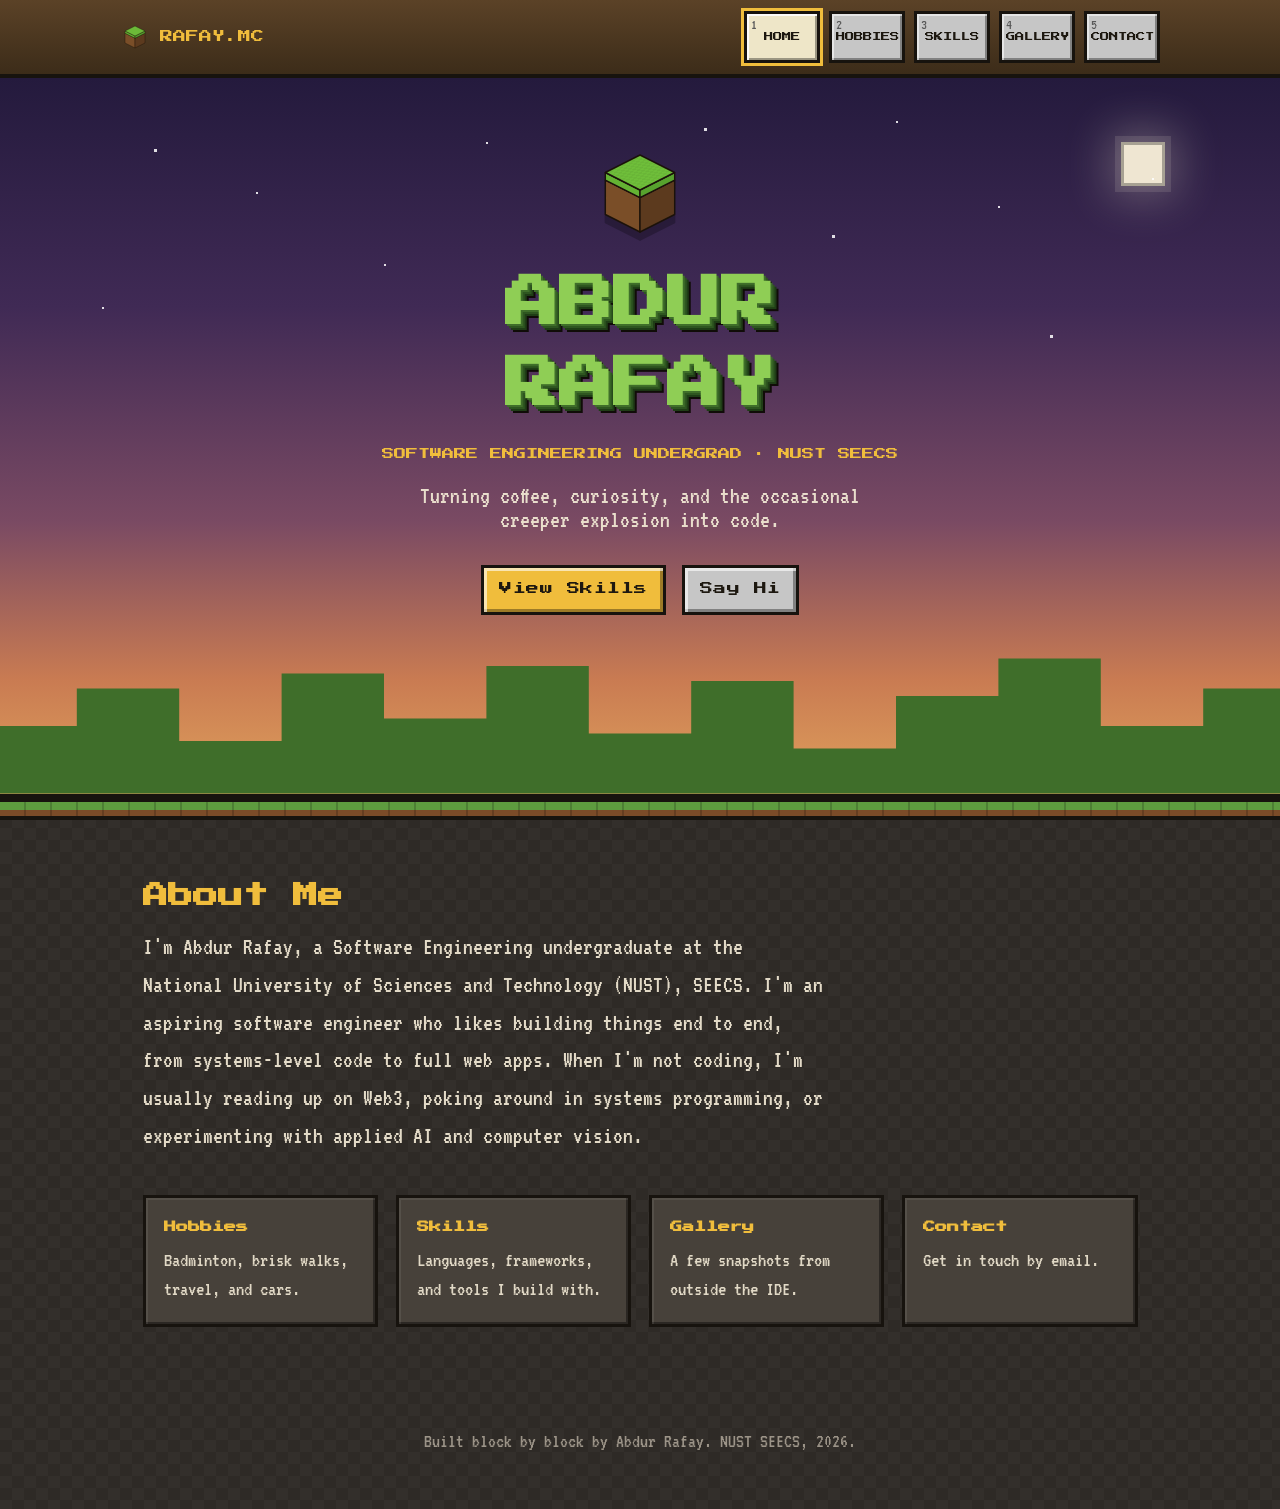
<file: index.html>
<!DOCTYPE html>
<html lang="en">
<head>
<meta charset="UTF-8">
<meta name="viewport" content="width=device-width, initial-scale=1.0">
<title>Abdur Rafay | Home</title>
<link rel="icon" href="images/grass-block.svg" type="image/svg+xml">
<link rel="stylesheet" href="styles.css">
</head>
<body class="page-home">
<a class="skip-link" href="#main">Skip to content</a>

  <nav class="nav-bar" aria-label="Main navigation">
    <div class="nav-inner">
      <a class="nav-brand" href="index.html"><img src="images/grass-block.svg" alt="">RAFAY.MC</a>
      <div class="nav-slots">
        <a class="slot-link active" href="index.html"><span class="slot-num">1</span>HOME</a><a class="slot-link" href="hobbies.html"><span class="slot-num">2</span>HOBBIES</a><a class="slot-link" href="skills.html"><span class="slot-num">3</span>SKILLS</a><a class="slot-link" href="gallery.html"><span class="slot-num">4</span>GALLERY</a><a class="slot-link" href="contact.html"><span class="slot-num">5</span>CONTACT</a>
      </div>
    </div>
  </nav>

<main id="main">

  <section class="hero">
    <div class="hero-hills" aria-hidden="true"></div>
    <div class="hero-moon" aria-hidden="true"></div>
    <i class="star star-1"></i>
<i class="star star-2"></i>
<i class="star star-3"></i>
<i class="star star-4"></i>
<i class="star star-5"></i>
<i class="star star-6"></i>
<i class="star star-7"></i>
<i class="star star-8"></i>
<i class="star star-9"></i>
<i class="star star-10"></i>
<i class="star star-11"></i>
<i class="star star-12"></i>
    <div class="hero-content">
      <img class="hero-cube" src="images/grass-block.svg" alt="">
      <h1 class="logo">ABDUR<br>RAFAY</h1>
      <p class="tagline">SOFTWARE ENGINEERING UNDERGRAD &middot; NUST SEECS</p>
      <p class="hero-line">Turning coffee, curiosity, and the occasional creeper explosion into code.</p>
      <div class="hero-ctas">
        <a class="btn btn-primary" href="skills.html">View Skills</a>
        <a class="btn" href="contact.html">Say Hi</a>
      </div>
    </div>
  </section>
  <div class="divider" aria-hidden="true"></div>

  <div class="wrap">
    <h2 class="section-title">About Me</h2>
    <p class="about-text">
      I'm Abdur Rafay, a Software Engineering undergraduate at the National University of
      Sciences and Technology (NUST), SEECS. I'm an aspiring software engineer who likes
      building things end to end, from systems-level code to full web apps. When I'm not
      coding, I'm usually reading up on Web3, poking around in systems programming, or
      experimenting with applied AI and computer vision.
    </p>

    <div class="link-cards">
      <a class="link-card" href="hobbies.html">
        <h3>Hobbies</h3>
        <p>Badminton, brisk walks, travel, and cars.</p>
      </a>
      <a class="link-card" href="skills.html">
        <h3>Skills</h3>
        <p>Languages, frameworks, and tools I build with.</p>
      </a>
      <a class="link-card" href="gallery.html">
        <h3>Gallery</h3>
        <p>A few snapshots from outside the IDE.</p>
      </a>
      <a class="link-card" href="contact.html">
        <h3>Contact</h3>
        <p>Get in touch by email.</p>
      </a>
    </div>
  </div>

</main>

  <footer>
    Built block by block by Abdur Rafay. NUST SEECS, 2026.
  </footer>

</body>
</html>
</file>
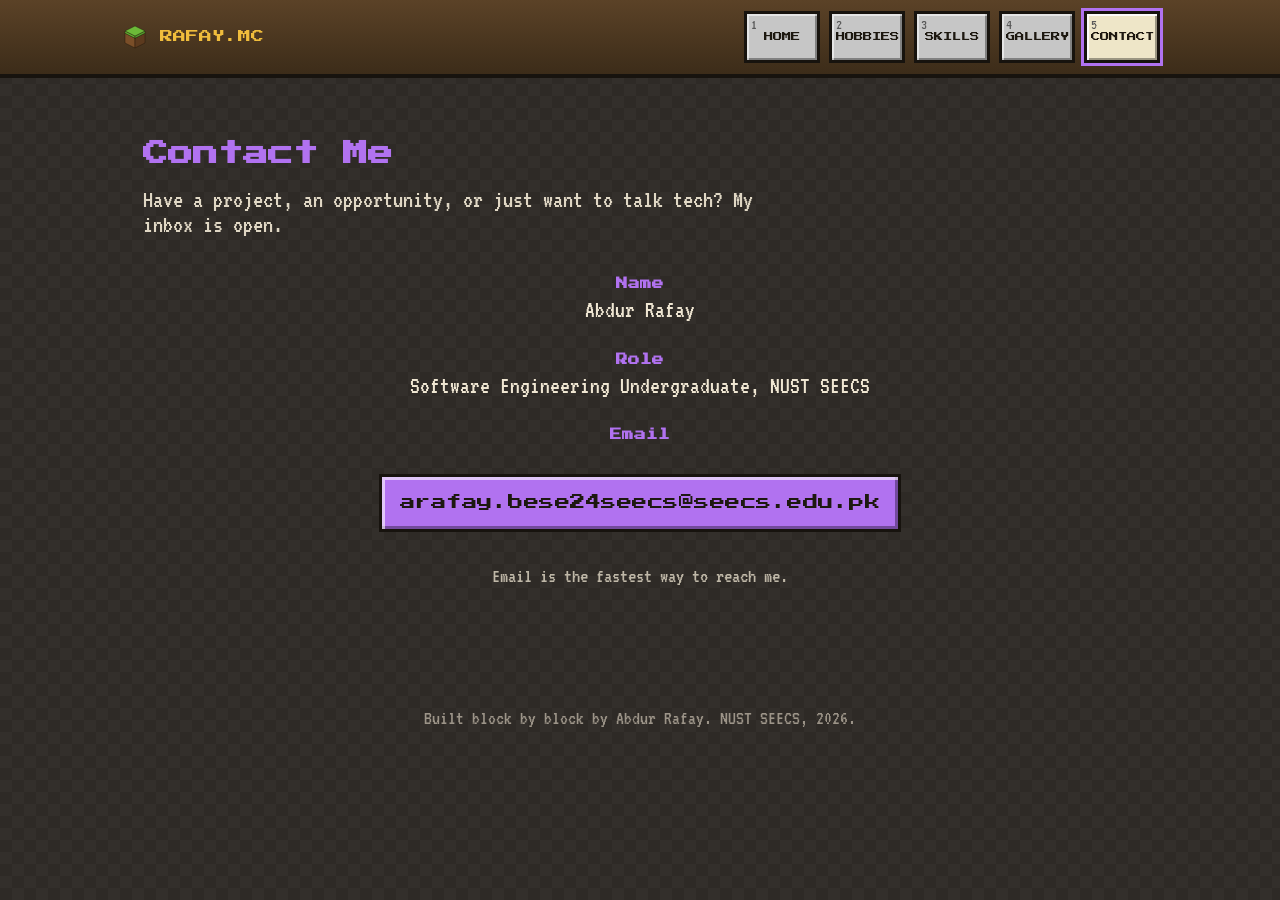
<file: contact.html>
<!DOCTYPE html>
<html lang="en">
<head>
<meta charset="UTF-8">
<meta name="viewport" content="width=device-width, initial-scale=1.0">
<title>Abdur Rafay | Contact Me</title>
<link rel="icon" href="images/grass-block.svg" type="image/svg+xml">
<link rel="stylesheet" href="styles.css">
</head>
<body class="page-contact">
<a class="skip-link" href="#main">Skip to content</a>

  <nav class="nav-bar" aria-label="Main navigation">
    <div class="nav-inner">
      <a class="nav-brand" href="index.html"><img src="images/grass-block.svg" alt="">RAFAY.MC</a>
      <div class="nav-slots">
        <a class="slot-link" href="index.html"><span class="slot-num">1</span>HOME</a><a class="slot-link" href="hobbies.html"><span class="slot-num">2</span>HOBBIES</a><a class="slot-link" href="skills.html"><span class="slot-num">3</span>SKILLS</a><a class="slot-link" href="gallery.html"><span class="slot-num">4</span>GALLERY</a><a class="slot-link active" href="contact.html"><span class="slot-num">5</span>CONTACT</a>
      </div>
    </div>
  </nav>

<main id="main">

  <div class="wrap">
    <h1 class="section-title">Contact Me</h1>
    <p class="lede">Have a project, an opportunity, or just want to talk tech? My inbox is open.</p>

    <div class="contact-panel">
      <div class="contact-row">
        <strong>Name</strong>
        <span>Abdur Rafay</span>
      </div>
      <div class="contact-row">
        <strong>Role</strong>
        <span>Software Engineering Undergraduate, NUST SEECS</span>
      </div>
      <div class="contact-row">
        <strong>Email</strong><br>
        <a class="btn btn-primary mail-btn" href="mailto:arafay.bese24seecs@seecs.edu.pk">arafay.bese24seecs@seecs.edu.pk</a>
      </div>
      <p class="contact-note">Email is the fastest way to reach me.</p>
    </div>
  </div>

</main>

  <footer>
    Built block by block by Abdur Rafay. NUST SEECS, 2026.
  </footer>

</body>
</html>
</file>
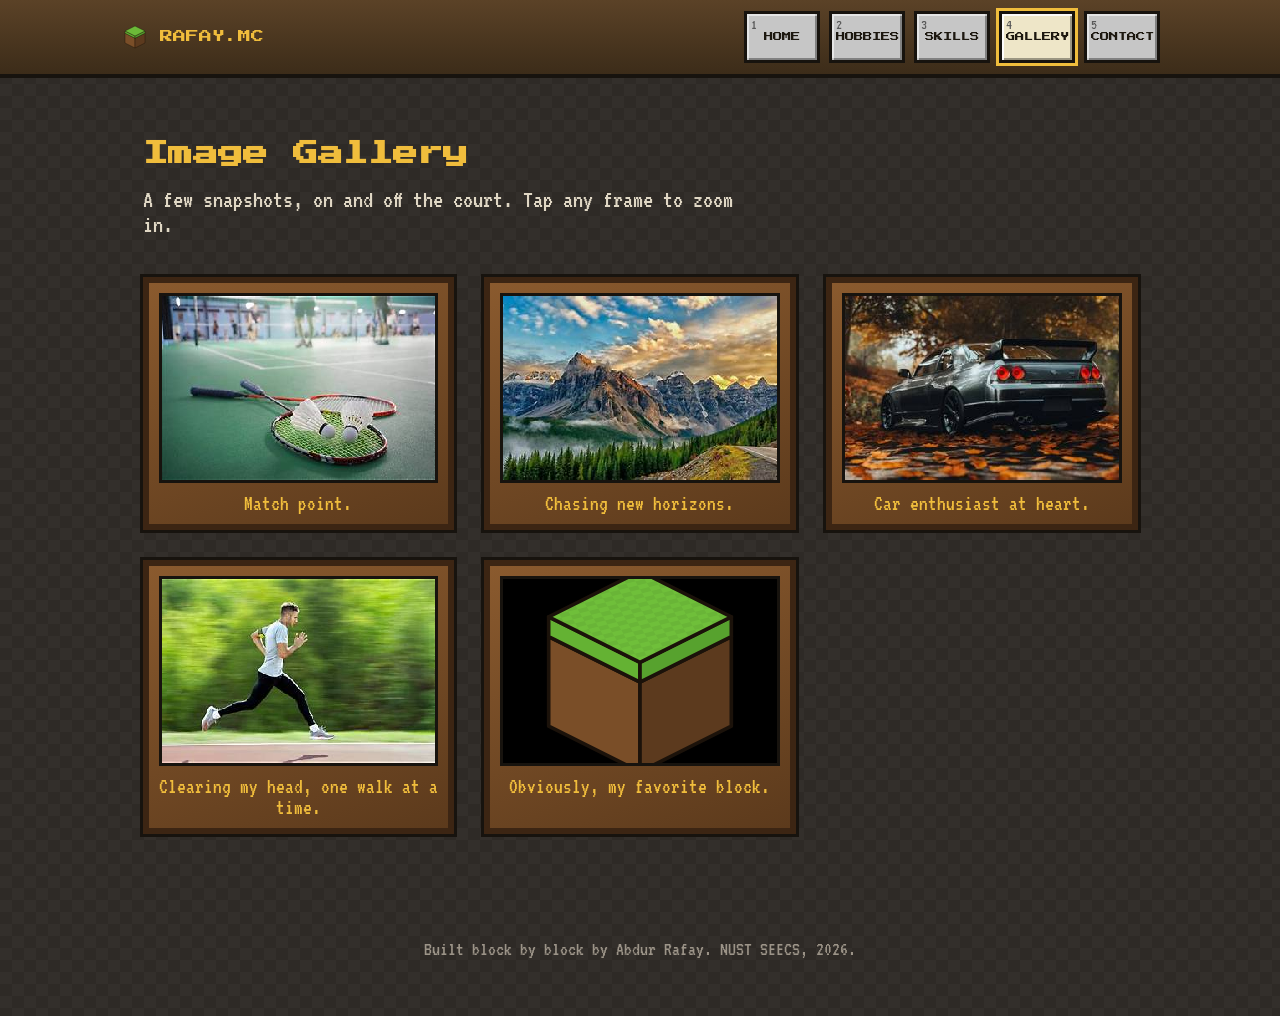
<file: gallery.html>
<!DOCTYPE html>
<html lang="en">
<head>
<meta charset="UTF-8">
<meta name="viewport" content="width=device-width, initial-scale=1.0">
<title>Abdur Rafay | Image Gallery</title>
<link rel="icon" href="images/grass-block.svg" type="image/svg+xml">
<link rel="stylesheet" href="styles.css">
</head>
<body class="page-gallery">
<a class="skip-link" href="#main">Skip to content</a>

  <nav class="nav-bar" aria-label="Main navigation">
    <div class="nav-inner">
      <a class="nav-brand" href="index.html"><img src="images/grass-block.svg" alt="">RAFAY.MC</a>
      <div class="nav-slots">
        <a class="slot-link" href="index.html"><span class="slot-num">1</span>HOME</a><a class="slot-link" href="hobbies.html"><span class="slot-num">2</span>HOBBIES</a><a class="slot-link" href="skills.html"><span class="slot-num">3</span>SKILLS</a><a class="slot-link active" href="gallery.html"><span class="slot-num">4</span>GALLERY</a><a class="slot-link" href="contact.html"><span class="slot-num">5</span>CONTACT</a>
      </div>
    </div>
  </nav>

<main id="main">

  <div class="wrap">
    <h1 class="section-title">Image Gallery</h1>
    <p class="lede">A few snapshots, on and off the court. Tap any frame to zoom in.</p>
    <div class="gallery-grid">
      
      <figure class="frame">
        <a href="#lb1" aria-label="View larger: Match point.">
          <img src="images/badminton.jpg" alt="Two shuttlecocks resting on a badminton racket">
        </a>
        <figcaption>Match point.</figcaption>
      </figure>
      <div id="lb1" class="lightbox">
        <img src="images/badminton.jpg" alt="Two shuttlecocks resting on a badminton racket">
        <a class="lightbox-close" href="#_">Close</a>
      </div>
      <figure class="frame">
        <a href="#lb2" aria-label="View larger: Chasing new horizons.">
          <img src="images/travel.jpg" alt="A mountain road at sunrise">
        </a>
        <figcaption>Chasing new horizons.</figcaption>
      </figure>
      <div id="lb2" class="lightbox">
        <img src="images/travel.jpg" alt="A mountain road at sunrise">
        <a class="lightbox-close" href="#_">Close</a>
      </div>
      <figure class="frame">
        <a href="#lb3" aria-label="View larger: Car enthusiast at heart.">
          <img src="images/car.jpg" alt="A silver sports car on a road covered in autumn leaves">
        </a>
        <figcaption>Car enthusiast at heart.</figcaption>
      </figure>
      <div id="lb3" class="lightbox">
        <img src="images/car.jpg" alt="A silver sports car on a road covered in autumn leaves">
        <a class="lightbox-close" href="#_">Close</a>
      </div>
      <figure class="frame">
        <a href="#lb4" aria-label="View larger: Clearing my head, one walk at a time.">
          <img src="images/walk.jpg" alt="A person on a brisk walk outdoors">
        </a>
        <figcaption>Clearing my head, one walk at a time.</figcaption>
      </figure>
      <div id="lb4" class="lightbox">
        <img src="images/walk.jpg" alt="A person on a brisk walk outdoors">
        <a class="lightbox-close" href="#_">Close</a>
      </div>
      <figure class="frame">
        <a href="#lb5" aria-label="View larger: Obviously, my favorite block.">
          <img src="images/grass-block.svg" alt="A pixel-art isometric grass block">
        </a>
        <figcaption>Obviously, my favorite block.</figcaption>
      </figure>
      <div id="lb5" class="lightbox">
        <img src="images/grass-block.svg" alt="A pixel-art isometric grass block">
        <a class="lightbox-close" href="#_">Close</a>
      </div>
    </div>
  </div>

</main>

  <footer>
    Built block by block by Abdur Rafay. NUST SEECS, 2026.
  </footer>

</body>
</html>
</file>
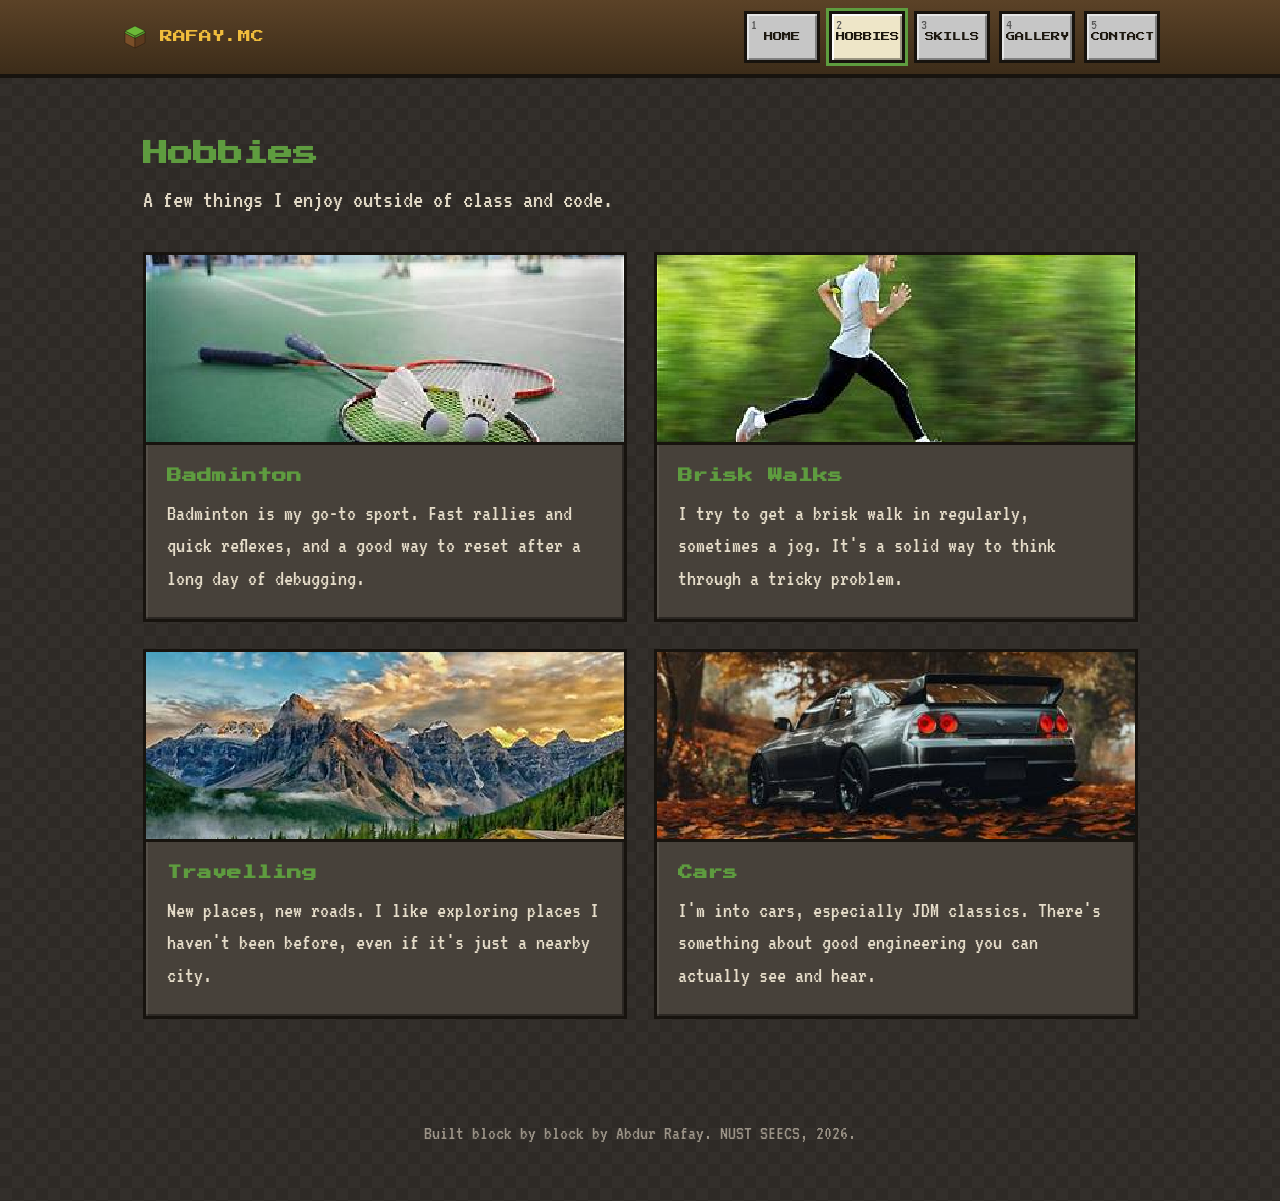
<file: hobbies.html>
<!DOCTYPE html>
<html lang="en">
<head>
<meta charset="UTF-8">
<meta name="viewport" content="width=device-width, initial-scale=1.0">
<title>Abdur Rafay | Hobbies</title>
<link rel="icon" href="images/grass-block.svg" type="image/svg+xml">
<link rel="stylesheet" href="styles.css">
</head>
<body class="page-hobbies">
<a class="skip-link" href="#main">Skip to content</a>

  <nav class="nav-bar" aria-label="Main navigation">
    <div class="nav-inner">
      <a class="nav-brand" href="index.html"><img src="images/grass-block.svg" alt="">RAFAY.MC</a>
      <div class="nav-slots">
        <a class="slot-link" href="index.html"><span class="slot-num">1</span>HOME</a><a class="slot-link active" href="hobbies.html"><span class="slot-num">2</span>HOBBIES</a><a class="slot-link" href="skills.html"><span class="slot-num">3</span>SKILLS</a><a class="slot-link" href="gallery.html"><span class="slot-num">4</span>GALLERY</a><a class="slot-link" href="contact.html"><span class="slot-num">5</span>CONTACT</a>
      </div>
    </div>
  </nav>

<main id="main">

  <div class="wrap">
    <h1 class="section-title">Hobbies</h1>
    <p class="lede">A few things I enjoy outside of class and code.</p>

    <div class="achv-grid">
      <article class="achv">
        <img src="images/badminton.jpg" alt="Two shuttlecocks resting on a badminton racket on the court">
        <div class="achv-body">
          <h2 class="achv-title">Badminton</h2>
          <p>Badminton is my go-to sport. Fast rallies and quick reflexes, and a good way to reset after a long day of debugging.</p>
        </div>
      </article>

      <article class="achv">
        <img src="images/walk.jpg" alt="A person mid-stride on a brisk walk outdoors">
        <div class="achv-body">
          <h2 class="achv-title">Brisk Walks</h2>
          <p>I try to get a brisk walk in regularly, sometimes a jog. It's a solid way to think through a tricky problem.</p>
        </div>
      </article>

      <article class="achv">
        <img src="images/travel.jpg" alt="A mountain road winding through forest and peaks at sunrise">
        <div class="achv-body">
          <h2 class="achv-title">Travelling</h2>
          <p>New places, new roads. I like exploring places I haven't been before, even if it's just a nearby city.</p>
        </div>
      </article>

      <article class="achv">
        <img src="images/car.jpg" alt="A silver sports car parked on a road covered in autumn leaves">
        <div class="achv-body">
          <h2 class="achv-title">Cars</h2>
          <p>I'm into cars, especially JDM classics. There's something about good engineering you can actually see and hear.</p>
        </div>
      </article>
    </div>
  </div>

</main>

  <footer>
    Built block by block by Abdur Rafay. NUST SEECS, 2026.
  </footer>

</body>
</html>
</file>
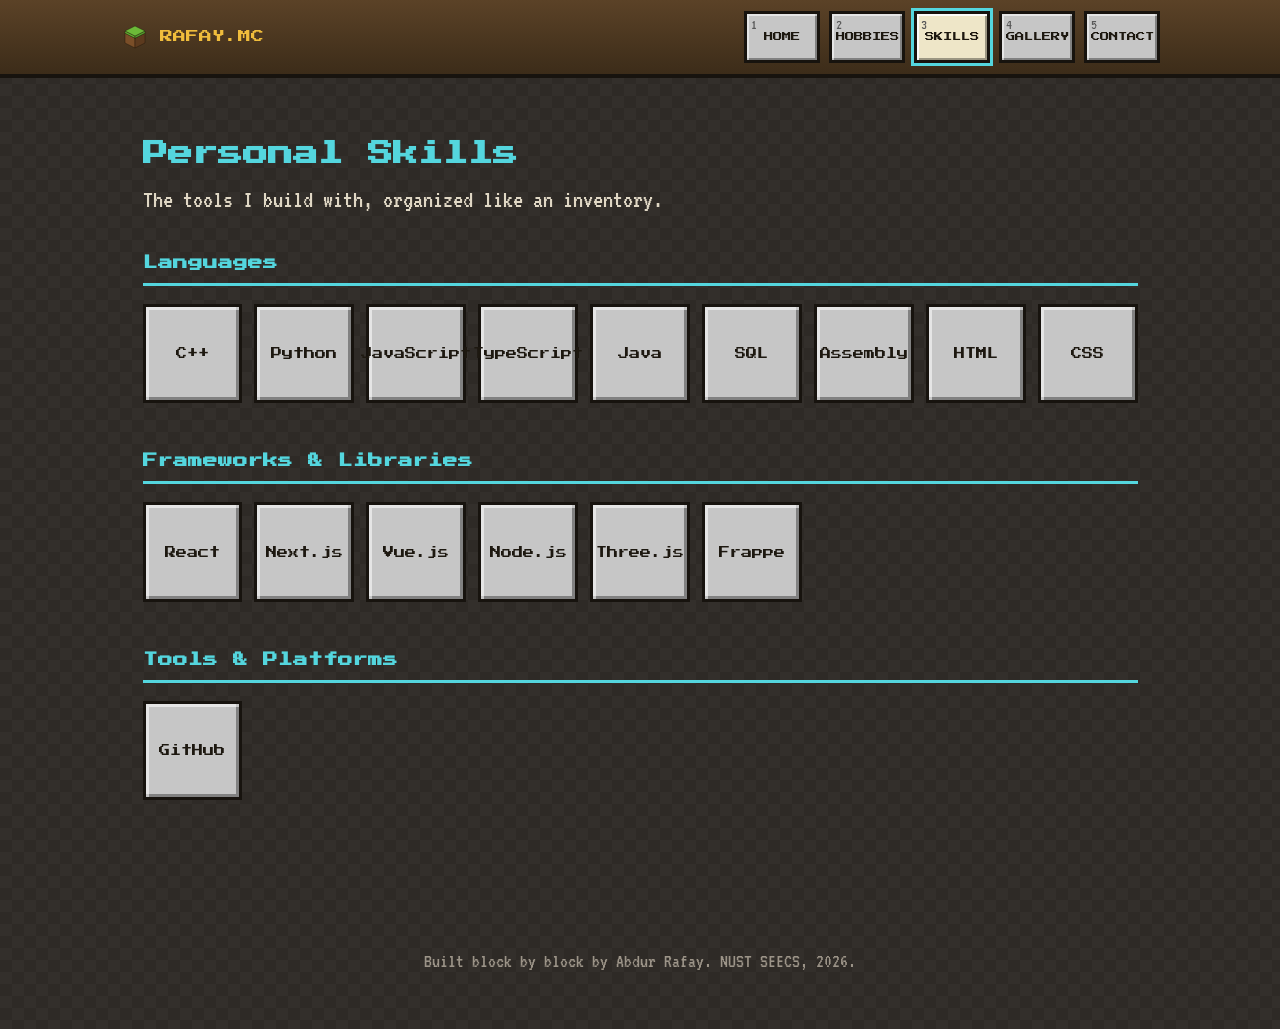
<file: skills.html>
<!DOCTYPE html>
<html lang="en">
<head>
<meta charset="UTF-8">
<meta name="viewport" content="width=device-width, initial-scale=1.0">
<title>Abdur Rafay | Personal Skills</title>
<link rel="icon" href="images/grass-block.svg" type="image/svg+xml">
<link rel="stylesheet" href="styles.css">
</head>
<body class="page-skills">
<a class="skip-link" href="#main">Skip to content</a>

  <nav class="nav-bar" aria-label="Main navigation">
    <div class="nav-inner">
      <a class="nav-brand" href="index.html"><img src="images/grass-block.svg" alt="">RAFAY.MC</a>
      <div class="nav-slots">
        <a class="slot-link" href="index.html"><span class="slot-num">1</span>HOME</a><a class="slot-link" href="hobbies.html"><span class="slot-num">2</span>HOBBIES</a><a class="slot-link active" href="skills.html"><span class="slot-num">3</span>SKILLS</a><a class="slot-link" href="gallery.html"><span class="slot-num">4</span>GALLERY</a><a class="slot-link" href="contact.html"><span class="slot-num">5</span>CONTACT</a>
      </div>
    </div>
  </nav>

<main id="main">

  <div class="wrap">
    <h1 class="section-title">Personal Skills</h1>
    <p class="lede">The tools I build with, organized like an inventory.</p>

    <div class="inv-block">
      <h2 class="inv-heading">Languages</h2>
      <div class="inv-grid"><div class="slot-item"><span>C++</span></div><div class="slot-item"><span>Python</span></div><div class="slot-item"><span>JavaScript</span></div><div class="slot-item"><span>TypeScript</span></div><div class="slot-item"><span>Java</span></div><div class="slot-item"><span>SQL</span></div><div class="slot-item"><span>Assembly</span></div><div class="slot-item"><span>HTML</span></div><div class="slot-item"><span>CSS</span></div></div>
    </div>

    <div class="inv-block">
      <h2 class="inv-heading">Frameworks &amp; Libraries</h2>
      <div class="inv-grid"><div class="slot-item"><span>React</span></div><div class="slot-item"><span>Next.js</span></div><div class="slot-item"><span>Vue.js</span></div><div class="slot-item"><span>Node.js</span></div><div class="slot-item"><span>Three.js</span></div><div class="slot-item"><span>Frappe</span></div></div>
    </div>

    <div class="inv-block">
      <h2 class="inv-heading">Tools &amp; Platforms</h2>
      <div class="inv-grid"><div class="slot-item"><span>GitHub</span></div></div>
    </div>
  </div>

</main>

  <footer>
    Built block by block by Abdur Rafay. NUST SEECS, 2026.
  </footer>

</body>
</html>
</file>
<file: styles.css>
@import url('https://fonts.googleapis.com/css2?family=Press+Start+2P&family=VT323&display=swap');

  :root{
    --stone-dark:#2E2A26;
    --stone-mid:#47413A;
    --panel-grey:#C6C6C6;
    --ink:#1d1810;
    --cream:#EFE6D2;
    --grass:#5E9C3F;
    --grass-dark:#3F6E2A;
    --dirt:#7B4B28;
    --dirt-dark:#4E2F18;
    --gold:#F0BD3C;
    --gold-dark:#B98A1E;
    --diamond:#54D6DE;
    --diamond-dark:#2C9AA3;
    --redstone:#C0392B;
    --ender:#B172F0;
    --ender-dark:#5F2C90;
    --black-line:#17130E;
    --accent:var(--gold);
  }

  *,*::before,*::after{ box-sizing:border-box; }
  html{ font-size:18px; scroll-behavior:smooth; }
  body{
    margin:0;
    background-color:var(--stone-dark);
    background-image: repeating-conic-gradient(rgba(255,255,255,.025) 0% 25%, transparent 0% 50%);
    background-size:24px 24px;
    color:var(--cream);
    font-family:'VT323', 'Courier New', monospace;
    -webkit-font-smoothing:none;
    image-rendering:pixelated;
  }
  img{ max-width:100%; image-rendering:pixelated; }
  h1,h2,h3{ font-family:'Press Start 2P','Courier New',monospace; margin:0 0 .8rem; line-height:1.5; color:var(--cream); }
  p{ margin:0 0 1rem; }
  a{ color:var(--accent); }
  ::selection{ background:var(--accent); color:var(--ink); }

  /* ---------- skip link ---------- */
  .skip-link{
    position:absolute; left:-999px; top:0;
    background:var(--gold); color:var(--ink);
    padding:.6rem 1rem; font-family:'VT323'; font-size:1.1rem; z-index:300;
  }
  .skip-link:focus{ left:1rem; top:1rem; }

  /* ---------- nav / hotbar ---------- */
  .nav-bar{
    background:linear-gradient(180deg,#5b4227,#3c2c19);
    border-bottom:4px solid var(--black-line);
    padding:.6rem .9rem;
    position:sticky; top:0; z-index:100;
  }
  .nav-inner{
    max-width:1040px; margin:0 auto;
    display:flex; align-items:center; justify-content:space-between;
    gap:.8rem; flex-wrap:wrap;
  }
  .nav-brand{
    display:flex; align-items:center; gap:.55rem;
    font-family:'Press Start 2P'; font-size:.72rem;
    color:var(--gold); text-decoration:none; white-space:nowrap;
  }
  .nav-brand img{ width:30px; height:26px; }
  .nav-slots{ display:flex; gap:.5rem; flex-wrap:wrap; }
  .slot-link{
    position:relative;
    display:flex; flex-direction:column; align-items:center; justify-content:center;
    gap:.15rem; width:76px; min-height:52px;
    padding:.45rem .3rem .35rem;
    background:var(--panel-grey); color:var(--ink);
    border:3px solid var(--black-line);
    box-shadow: inset 2px 2px 0 rgba(255,255,255,.55), inset -2px -2px 0 rgba(0,0,0,.35);
    text-decoration:none; text-align:center;
    font-family:'Press Start 2P'; font-size:.52rem; line-height:1.35;
  }
  .slot-num{
    position:absolute; top:1px; left:4px;
    font-family:'VT323'; font-size:.85rem; color:#5a5a5a;
  }
  .slot-link:hover, .slot-link:focus-visible{
    box-shadow: inset 2px 2px 0 rgba(255,255,255,.8), inset -2px -2px 0 rgba(0,0,0,.35), 0 0 0 3px var(--gold);
    outline:none;
  }
  .slot-link.active{
    background:#eee6c8;
    box-shadow: inset 2px 2px 0 rgba(255,255,255,.9), inset -2px -2px 0 rgba(0,0,0,.35), 0 0 0 3px var(--accent);
  }

  /* ---------- buttons ---------- */
  .btn{
    display:inline-block; font-family:'Press Start 2P'; font-size:.72rem;
    line-height:1.6; letter-spacing:.5px; text-decoration:none;
    color:var(--ink); background:var(--panel-grey);
    padding:.9em 1.15em; border:3px solid var(--black-line);
    box-shadow: inset 3px 3px 0 rgba(255,255,255,.6), inset -3px -3px 0 rgba(0,0,0,.35);
  }
  .btn:hover, .btn:focus-visible{
    background:#dcdcdc;
    box-shadow: inset 3px 3px 0 rgba(255,255,255,.8), inset -3px -3px 0 rgba(0,0,0,.35), 0 0 0 3px var(--accent);
    outline:none; transform:translateY(-1px);
  }
  .btn:active{
    box-shadow: inset -3px -3px 0 rgba(255,255,255,.4), inset 3px 3px 0 rgba(0,0,0,.5);
    transform:translateY(1px);
  }
  .btn-primary{ background:var(--accent); }

  /* ---------- layout ---------- */
  .wrap{ max-width:1040px; margin:0 auto; padding:3.2rem 1.25rem; }
  .section-title{ font-size:clamp(1rem,2.6vw,1.4rem); color:var(--accent); }
  .lede{ font-size:1.4rem; max-width:62ch; margin-bottom:2.2rem; color:var(--cream); opacity:.92; }

  .divider{
    height:22px;
    background:
      repeating-linear-gradient(90deg, transparent 0 24px, rgba(0,0,0,.18) 24px 26px),
      linear-gradient(180deg, var(--grass) 0 60%, var(--dirt) 60% 100%);
    border-top:4px solid var(--black-line);
    border-bottom:4px solid var(--black-line);
  }

  /* ---------- home hero ---------- */
  .hero{
    position:relative; overflow:hidden;
    min-height:80vh;
    display:flex; align-items:center; justify-content:center;
    background:linear-gradient(180deg,#241a3d 0%,#402a55 32%,#7a4a63 62%,#c97b52 84%,#e0a15c 100%);
    border-bottom:4px solid var(--black-line);
  }
  .hero-hills{
    position:absolute; left:0; right:0; bottom:0; height:150px;
    background:var(--grass-dark);
    border-top:4px solid var(--black-line);
    clip-path: polygon(0% 55%,6% 55%,6% 30%,14% 30%,14% 65%,22% 65%,22% 20%,30% 20%,30% 50%,38% 50%,38% 15%,46% 15%,46% 60%,54% 60%,54% 25%,62% 25%,62% 70%,70% 70%,70% 35%,78% 35%,78% 10%,86% 10%,86% 55%,94% 55%,94% 30%,100% 30%,100% 100%,0% 100%);
  }
  .hero-moon{
    position:absolute; top:9%; right:9%; width:44px; height:44px;
    background:var(--cream); border:3px solid rgba(0,0,0,.3);
    box-shadow:0 0 0 6px rgba(239,230,210,.12), 0 0 44px 12px rgba(239,230,210,.28);
  }
  .star{ position:absolute; background:#fff; opacity:.85; }
  .hero-content{
    position:relative; z-index:2;
    display:flex; flex-direction:column; align-items:center; text-align:center;
    padding:2rem 1.25rem 8rem;
    max-width:720px;
  }
  .hero-cube{ width:104px; height:auto; margin-bottom:1.4rem; filter:drop-shadow(0 8px 0 rgba(0,0,0,.25)); }
  .logo{
    font-size:clamp(1.7rem,6vw,3rem);
    color:#8fce55;
    text-shadow:2px 2px 0 #3f6e2a,4px 4px 0 #2e5620,6px 6px 0 #1f3d16,8px 8px 0 #100c08;
    margin-bottom:1rem;
  }
  .tagline{ font-family:'Press Start 2P'; font-size:.68rem; color:var(--gold); margin-bottom:1.1rem; line-height:1.7; }
  .hero-line{ font-size:1.35rem; max-width:46ch; color:var(--cream); opacity:.95; margin-bottom:1.8rem; }
  .hero-ctas{ display:flex; gap:.9rem; flex-wrap:wrap; justify-content:center; }

  /* ---------- home: about + link cards ---------- */
  .about-text{ font-size:1.35rem; max-width:68ch; line-height:1.55; color:var(--cream); opacity:.94; }
  .link-cards{ display:grid; grid-template-columns:repeat(4,1fr); gap:1rem; margin-top:2.2rem; }
  .link-card{
    display:block; background:var(--stone-mid); border:3px solid var(--black-line);
    padding:1.1rem 1rem; text-decoration:none;
    box-shadow: inset 2px 2px 0 rgba(255,255,255,.08), inset -2px -2px 0 rgba(0,0,0,.4);
  }
  .link-card h3{ font-size:.68rem; color:var(--accent); margin-bottom:.55rem; }
  .link-card p{ font-size:1.15rem; margin:0; color:var(--cream); opacity:.92; line-height:1.4; }
  .link-card:hover, .link-card:focus-visible{
    box-shadow: inset 2px 2px 0 rgba(255,255,255,.08), inset -2px -2px 0 rgba(0,0,0,.4), 0 0 0 3px var(--accent);
    outline:none; transform:translateY(-2px);
  }

  /* ---------- hobbies: achievement cards ---------- */
  .achv-grid{ display:grid; grid-template-columns:repeat(2,1fr); gap:1.5rem; }
  .achv{
    background:var(--stone-mid); border:3px solid var(--black-line);
    box-shadow: inset 2px 2px 0 rgba(255,255,255,.08), inset -2px -2px 0 rgba(0,0,0,.4);
    overflow:hidden;
  }
  .achv img{ width:100%; height:190px; object-fit:cover; display:block; border-bottom:3px solid var(--black-line); }
  .achv-body{ padding:1.1rem 1.2rem 1.3rem; }
  .achv-title{ font-size:.82rem; color:var(--accent); margin-bottom:.6rem; }
  .achv p{ font-size:1.25rem; line-height:1.45; margin:0; color:var(--cream); opacity:.94; }

  /* ---------- skills: inventory ---------- */
  .inv-block{ margin-bottom:2.6rem; }
  .inv-heading{
    font-size:.82rem; color:var(--accent);
    margin-bottom:1rem; padding-bottom:.5rem; border-bottom:3px solid var(--accent);
  }
  .inv-grid{ display:grid; grid-template-columns:repeat(auto-fill,minmax(98px,1fr)); gap:.7rem; }
  .slot-item{
    aspect-ratio:1/1; background:var(--panel-grey); border:3px solid var(--black-line);
    box-shadow: inset 3px 3px 0 rgba(255,255,255,.55), inset -3px -3px 0 rgba(0,0,0,.35);
    display:flex; align-items:center; justify-content:center; text-align:center; padding:.4rem;
  }
  .slot-item span{ font-family:'Press Start 2P'; font-size:.62rem; line-height:1.35; color:var(--ink); }
  .slot-item:hover{
    box-shadow: inset 3px 3px 0 rgba(255,255,255,.75), inset -3px -3px 0 rgba(0,0,0,.35), 0 0 0 3px var(--accent);
  }

  /* ---------- gallery ---------- */
  .gallery-grid{ display:grid; grid-template-columns:repeat(auto-fit,minmax(230px,1fr)); gap:1.7rem; }
  .frame{
    margin:0;
    background:linear-gradient(160deg,#8a5a2e,#5c3a1c);
    border:6px solid #3c2513; padding:10px;
    box-shadow:0 0 0 3px var(--black-line);
  }
  .frame a{ display:block; }
  .frame a:focus-visible{ outline:3px solid var(--gold); outline-offset:2px; }
  .frame img{ width:100%; height:190px; object-fit:cover; display:block; border:3px solid var(--black-line); background:#000; }
  .frame figcaption{ font-size:1.2rem; color:var(--gold); text-align:center; margin-top:.55rem; }
  .lightbox{
    display:none; position:fixed; inset:0; background:rgba(10,8,6,.92);
    z-index:200; align-items:center; justify-content:center; padding:2.2rem;
    text-decoration:none;
  }
  .lightbox:target{ display:flex; }
  .lightbox img{ max-width:min(90vw,720px); max-height:78vh; border:6px solid var(--black-line); box-shadow:0 0 0 4px var(--gold); }
  .lightbox-close{
    position:absolute; top:1.3rem; right:1.5rem;
    font-family:'Press Start 2P'; font-size:.75rem; color:var(--ink);
    text-decoration:none; background:var(--panel-grey); padding:.7em .85em; border:3px solid var(--black-line);
  }
  .lightbox-close:hover, .lightbox-close:focus-visible{ box-shadow:0 0 0 3px var(--gold); outline:none; }

  /* ---------- contact ---------- */
  .contact-panel{ max-width:560px; margin:0 auto; text-align:center; }
  .contact-row{ margin-bottom:1.7rem; }
  .contact-row strong{ display:block; font-family:'Press Start 2P'; font-size:.65rem; color:var(--accent); margin-bottom:.5rem; }
  .contact-row span{ font-size:1.35rem; }
  .mail-btn{ font-size:.85rem; margin-top:.4rem; }
  .contact-note{ margin-top:1.8rem; font-size:1.15rem; opacity:.75; }

  /* ---------- footer ---------- */
  footer{ text-align:center; padding:2.6rem 1rem 3.2rem; font-size:1.1rem; color:#9c9488; }
  footer a{ color:#b7ae9f; }

  /* ---------- accents per page ---------- */
  body.page-home{ --accent:var(--gold); }
  body.page-hobbies{ --accent:var(--grass); }
  body.page-skills{ --accent:var(--diamond); }
  body.page-gallery{ --accent:var(--gold); }
  body.page-contact{ --accent:var(--ender); }

  /* ---------- accessibility & responsive ---------- */
  a:focus-visible, button:focus-visible{ outline:3px solid var(--gold); outline-offset:2px; }
  @media (prefers-reduced-motion: reduce){
    *{ transition:none !important; animation:none !important; scroll-behavior:auto !important; }
  }
  @media (max-width:760px){
    .link-cards{ grid-template-columns:repeat(2,1fr); }
    .achv-grid{ grid-template-columns:1fr; }
    .hero-content{ padding-bottom:7rem; }
  }
  @media (max-width:460px){
    html{ font-size:16px; }
    .link-cards{ grid-template-columns:1fr; }
    .slot-link{ width:64px; font-size:.46rem; }
  }


  /* ---------- home: hero starfield (moved from inline style="" attributes) ---------- */
  .star-1{ top:10%; left:12%; width:3px; height:3px; }
  .star-2{ top:18%; left:78%; width:2px; height:2px; }
  .star-3{ top:7%;  left:55%; width:3px; height:3px; }
  .star-4{ top:26%; left:30%; width:2px; height:2px; }
  .star-5{ top:14%; left:90%; width:2px; height:2px; }
  .star-6{ top:32%; left:8%;  width:2px; height:2px; }
  .star-7{ top:22%; left:65%; width:3px; height:3px; }
  .star-8{ top:9%;  left:38%; width:2px; height:2px; }
  .star-9{ top:28%; left:48%; width:2px; height:2px; }
  .star-10{ top:16%; left:20%; width:2px; height:2px; }
  .star-11{ top:36%; left:82%; width:3px; height:3px; }
  .star-12{ top:6%;  left:70%; width:2px; height:2px; }
</file>
